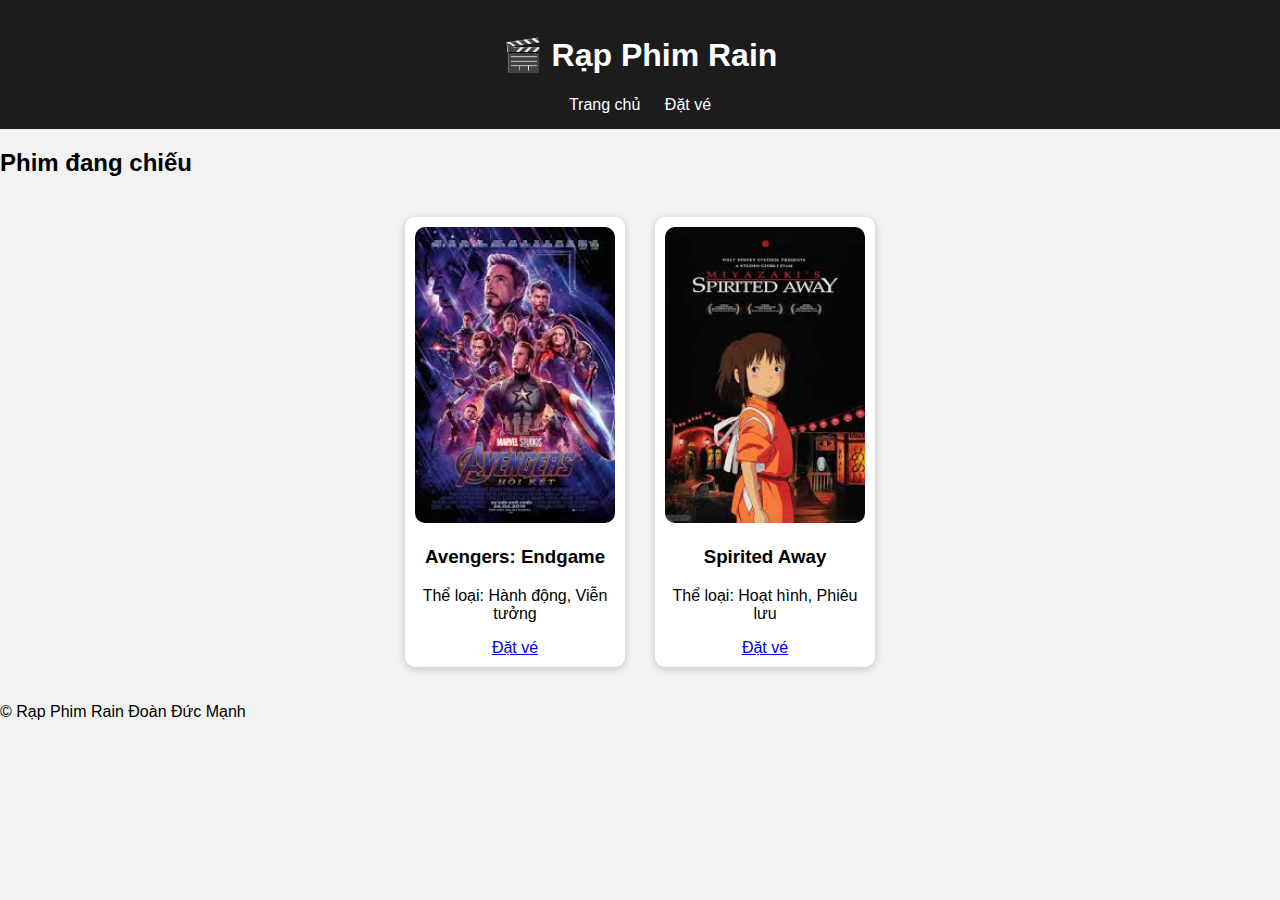
<file: index.html>
<!DOCTYPE html>
<html lang="vi">
<head>
  <meta charset="UTF-8">
  <meta name="viewport" content="width=device-width, initial-scale=1.0">
  <title>Rạp Phim Rain</title>
  <link rel="stylesheet" href="style.css">
</head>
<body>
  <header>
    <h1>🎬 Rạp Phim Rain</h1>
    <nav>
      <a href="trangchu.html">Trang chủ</a>
      <a href="datve.html">Đặt vé</a>
    </nav>
  </header>
  <main>
    <h2>Phim đang chiếu</h2>
    <div class="movie-list">
      <div class="movie">
        <img src="phim 1.jfif" alt="Phim 1">
        <h3>Avengers: Endgame</h3>
        <p>Thể loại: Hành động, Viễn tưởng</p>
        <a href="booking.html">Đặt vé</a>
      </div>
      <div class="movie">
        <img src="phim 2.jfif" alt="Phim 2">
        <h3>Spirited Away</h3>
        <p>Thể loại: Hoạt hình, Phiêu lưu</p>
        <a href="datve.html">Đặt vé</a>
      </div>
    </div>
  </main>
  <footer>
    <p>© Rạp Phim Rain Đoàn Đức Mạnh</p>
  </footer>
</body>
</html>
</file>
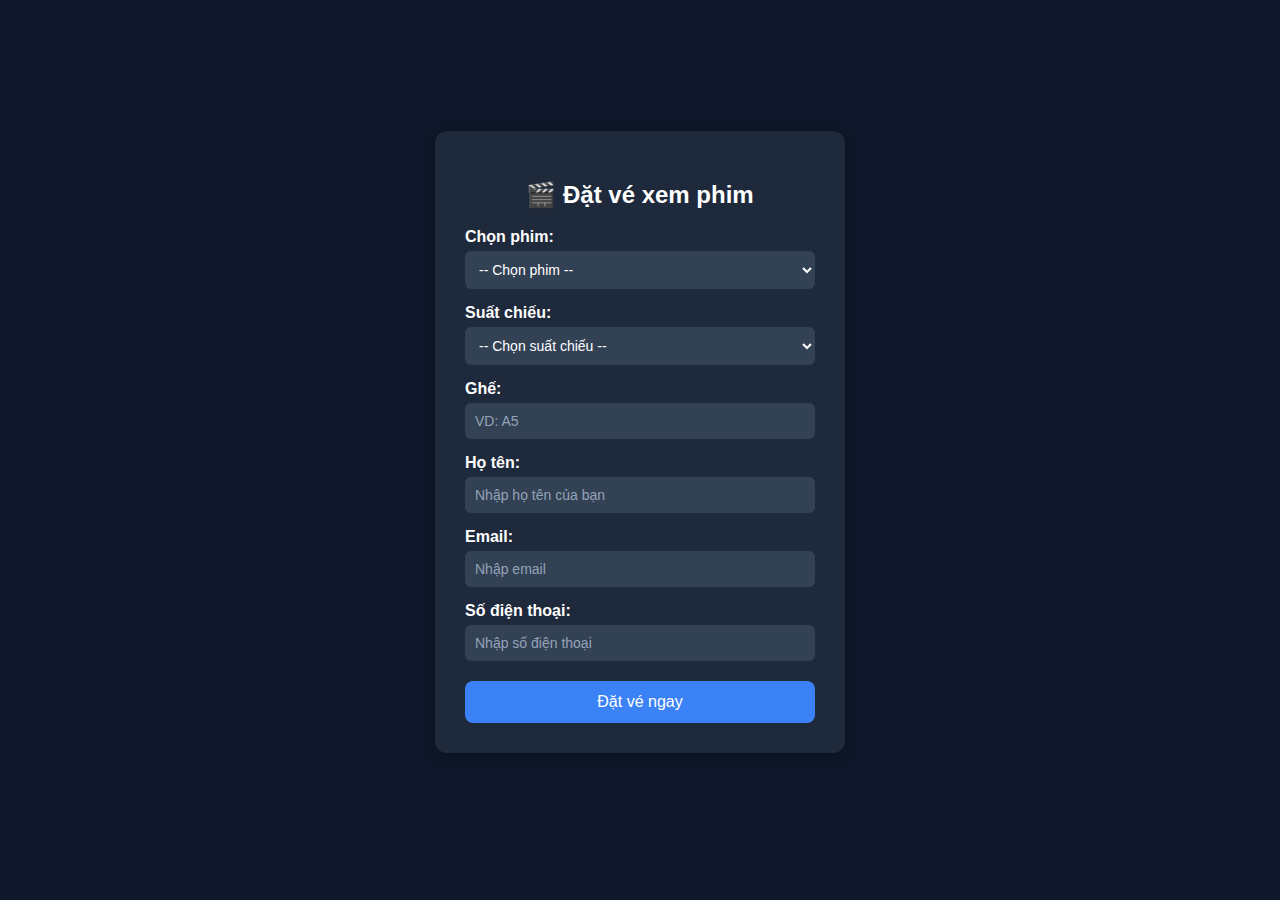
<file: datve.html>
<html lang="vi">
<head>
  <meta charset="UTF-8">
  <meta name="viewport" content="width=device-width, initial-scale=1.0">
  <title>Đặt vé xem phim</title>
  <style>
    body {
      font-family: Arial, sans-serif;
      background: #0f172a;
      color: #fff;
      display: flex;
      justify-content: center;
      align-items: center;
      height: 100vh;
      margin: 0;
    }

    .booking-form {
      background: #1e293b;
      padding: 30px;
      border-radius: 12px;
      width: 350px;
      box-shadow: 0 4px 15px rgba(0,0,0,0.3);
    }

    .booking-form label {
      display: block;
      margin-top: 15px;
      font-weight: bold;
    }
    .booking-form select,
    .booking-form input {
      width: 100%;
      padding: 10px;
      margin-top: 5px;
      border-radius: 6px;
      border: none;
      outline: none;
      background: #334155;
      color: #fff;
      font-size: 14px;
    }
    .booking-form input::placeholder {
      color: #94a3b8;
    }
    .booking-form button {
      width: 100%;
      margin-top: 20px;
      padding: 12px;
      background: #3b82f6;
      color: white;
      border: none;
      border-radius: 8px;
      font-size: 16px;
      cursor: pointer;
      transition: background 0.3s;
    }
    .booking-form button:hover {
      background: #2563eb;
    }
  </style>
</head>
<body>
  <form class="booking-form">
    <h2 style="text-align:center;">🎬 Đặt vé xem phim</h2>

    <label>Chọn phim:</label>
    <select name="movie" required>
      <option value="">-- Chọn phim --</option>
      <option value="movie1">Avengers: Endgame</option>
      <option value="movie2">Spirited Away</option>
      <option value="movie3">Inside Out 2</option>
    </select>

    <label>Suất chiếu:</label>
    <select name="time" required>
      <option value="">-- Chọn suất chiếu --</option>
      <option>10:00 AM</option>
      <option>1:30 PM</option>
      <option>4:00 PM</option>
      <option>7:00 PM</option>
      <option>9:30 PM</option>
    </select>

    <label>Ghế:</label>
    <input type="text" placeholder="VD: A5" required>

    <label>Họ tên:</label>
    <input type="text" placeholder="Nhập họ tên của bạn" required>

    <label>Email:</label>
    <input type="email" placeholder="Nhập email" required>

    <label>Số điện thoại:</label>
    <input type="tel" placeholder="Nhập số điện thoại" required>

    <button type="submit">Đặt vé ngay</button>
  </form>
</body>
</html>
</file>
<file: style.css>
body {
  font-family: Arial, sans-serif;
  background-color: #f2f2f2;
  margin: 0;
  padding: 0;
}
header {
  background-color: #1c1c1c;
  color: white;
  text-align: center;
  padding: 15px;
}
nav a {
  color: white;
  text-decoration: none;
  margin: 0 10px;
}
.movie-list {
  display: flex;
  justify-content: center;
  gap: 30px;
  flex-wrap: wrap;
  padding: 20px;
}
.movie {
  background: white;
  border-radius: 10px;
  box-shadow: 0 2px 8px rgba(0,0,0,0.2);
  width: 200px;
  text-align: center;
  padding: 10px;
}
.movie img {
  width: 100%;
  border-radius: 10px;
}
.booking-form {
  background: white;
  max-width: 400px;
  margin: 40px auto;
  padding: 20px;
  border-radius: 8px;
  box-shadow: 0 2px 8px rgba(0,0,0,0.2);
}
.booking-form label {
  display: block;
  margin-top: 10px;
}
.booking-form input,
.booking-form select {
  width: 100%;
  padding: 8px;
  margin-top: 5px;
}
.booking-form button {
  background-color: #1c1c1c;
  color: white;
  padding: 10px;
  margin-top: 15px;
  width: 100%;
  border: none;
  cursor: pointer;
}
.booking-form button:hover {
  background-color: #333;
}
</file>
